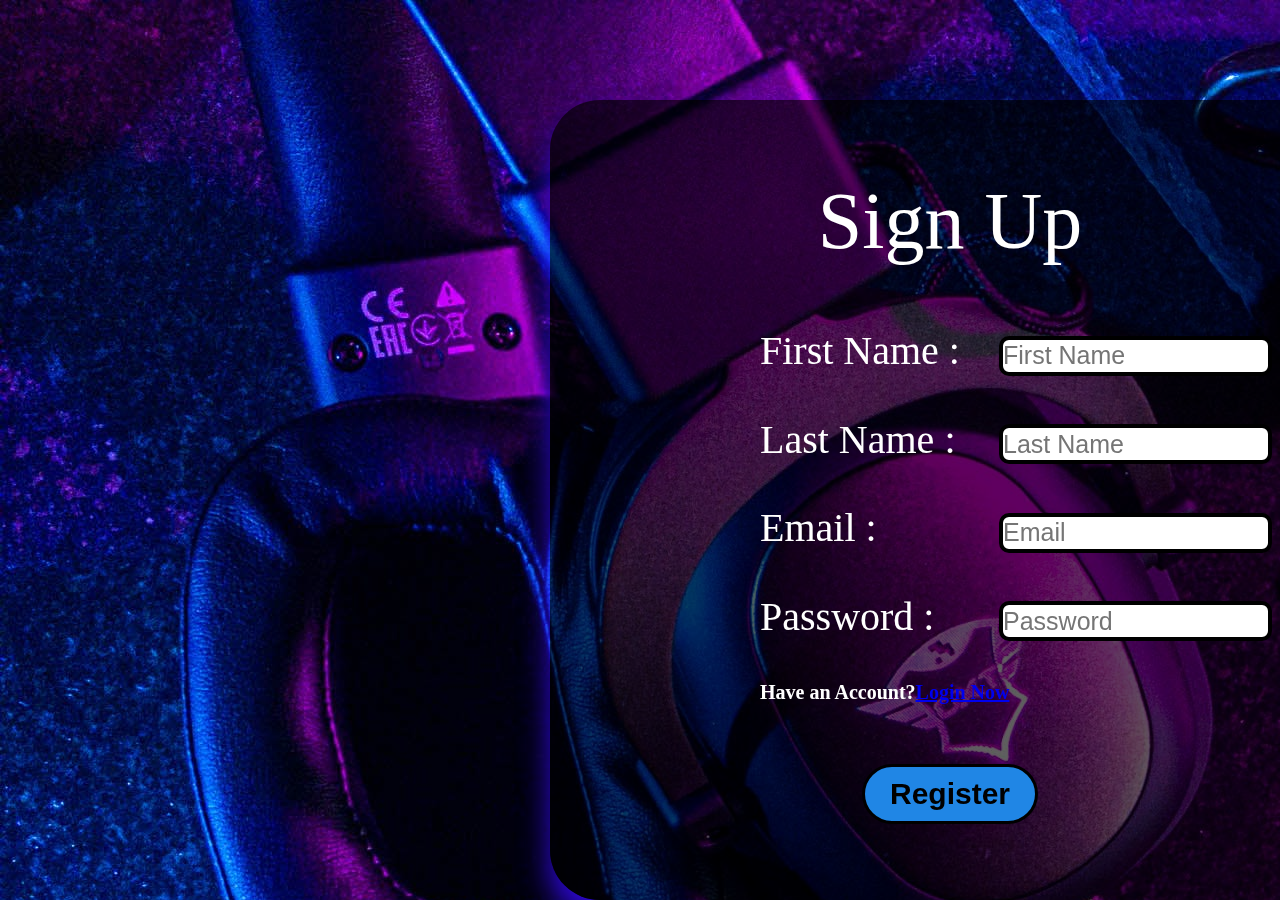
<file: index.html>
<!DOCTYPE html>
<html lang="en">
<head>
    <meta charset="UTF-8">
    <meta name="viewport" content="width=device-width, initial-scale=1.0">
    <title>Registration Page</title>
    <link rel="stylesheet" href="style rg.css">
</head>
<body>
    <form action="ad.html">
        <div class="container">
            <h1>Sign Up</h1>
            <div class="input-field">
                <label for="name">First Name :</label>
                <input type="text" id="name" placeholder="First Name" required>
            </div>
            <div class="input-field">
                <label for="number">Last Name :</label>
                <input type="name" id="number" placeholder="Last Name" required>
            </div>
            <div class="input-field">
                <label for="mail">Email :</label>
                <input type="email" id="mail" placeholder="Email" required>
            </div>
            <div class="input-field">
                <label for="password">Password :</label>
                <input type="password" id="password" placeholder="Password" required>
            </div>
            <div class="input-field">
                <h4>Have an Account?<a href="ad.html">Login Now</a></h4>
            </div>
            <a href="ad.html"><input type="submit" id="submit" value="Register"></a>
             
        </div>
    </form>
</body>
</html>
</file>
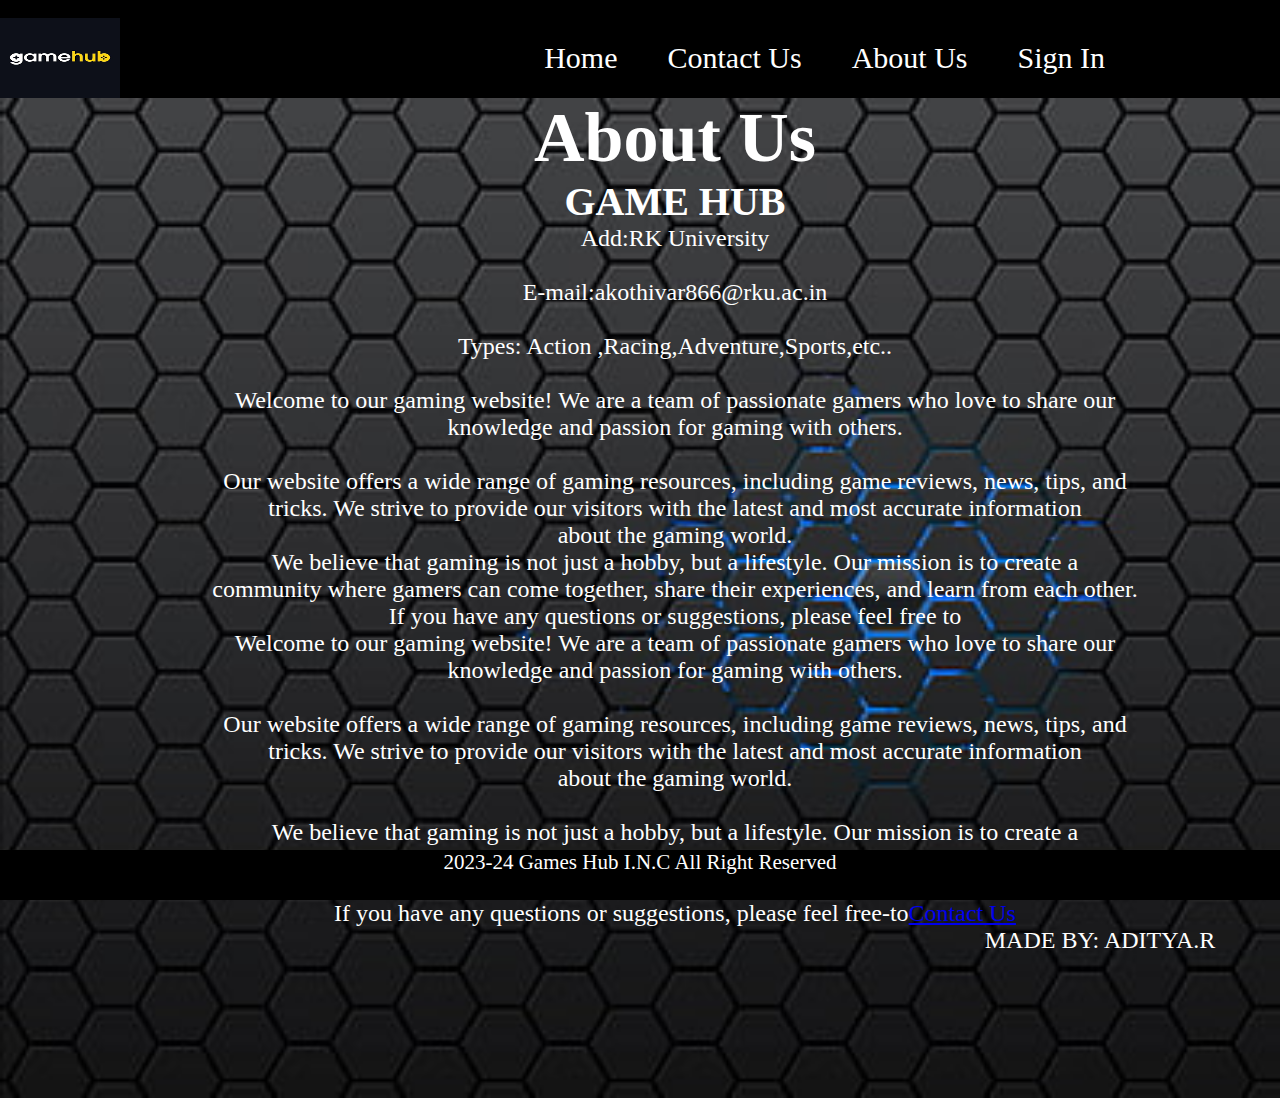
<file: about.html>
dq<!DOCTYPE html>
<html lang="en">
<head>
    <meta charset="UTF-8">
    <meta name="viewport" content="width=device-width, initial-scale=1.0">
    <title>Document</title>
    <link rel="stylesheet" href="style ac.css">
    <style>
      .ai  {
            background-image: url(bac.png);
            background-size: cover;
            height: 1000px;
            font-size: x-large;
            color: white;
            padding-left: 70px;
        }
        h1{
            font-size: 70px;
        }
        h3{
            font-size: 40px;
        }
        .ap{
            margin-left: 50px;
        }
        .made{
            padding-left: 850px;
        }
    </style>
</head>
  <body>
     <div>
      <header>
        <nav class="navbar">
            <label><a href="categariy.html"><img src="logo for web.jpg"></a></label>
            <ul>
                <li class="item"><a href="categariy.html">Home</a></li>
                <li class="item"><a href="contact.html">Contact Us</a></li>
                <li class="item"><a href="about.html">About Us</a></li>
                <li class="item"><a href="index.html">Sign In</a></li>
            </ul>
        </nav>
       </header>
       <div class="ai">
            <p class="ap">
                <center>
                <h1>About Us</h1>
                <h3>GAME HUB</h3>
                Add:RK University<br><br>
                E-mail:akothivar866@rku.ac.in<br><br>
                Types: Action ,Racing,Adventure,Sports,etc..<br><br>

Welcome to our gaming website! We are a team of passionate gamers who love to share our <br>knowledge and passion for gaming with others.
<br>
<br>
Our website offers a wide range of gaming resources, including game reviews, news, tips, and <br>tricks. We strive to provide our visitors with the latest and most accurate information<br> about the gaming world.
<br>
We believe that gaming is not just a hobby, but a lifestyle. Our mission is to create a <br>community where gamers can come together, share their experiences, and learn from each other.
<br>

If you have any questions or suggestions, please feel free to 
    <br>  
Welcome to our gaming website! We are a team of passionate gamers who love to share our <br>knowledge and passion for gaming with others.
<br>
<br>
Our website offers a wide range of gaming resources, including game reviews, news, tips, and<br> tricks. We strive to provide our visitors with the latest and most accurate information<br> about the gaming world.
<br>
<br>
We believe that gaming is not just a hobby, but a lifestyle. Our mission is to create a<br> community where gamers can come together, share their experiences, and learn from each other.
<br>
<br>
                <center>If you have any questions or suggestions, please feel free-to<a href="contact.html">Contact Us</a></center>
<span class="made">MADE BY: ADITYA.R </span>
</p>

            </div>  
        </center> 
      <footer>
            <p>2023-24 Games Hub I.N.C All Right Reserved</p>
      </footer>
  </body>
</html>
</file>
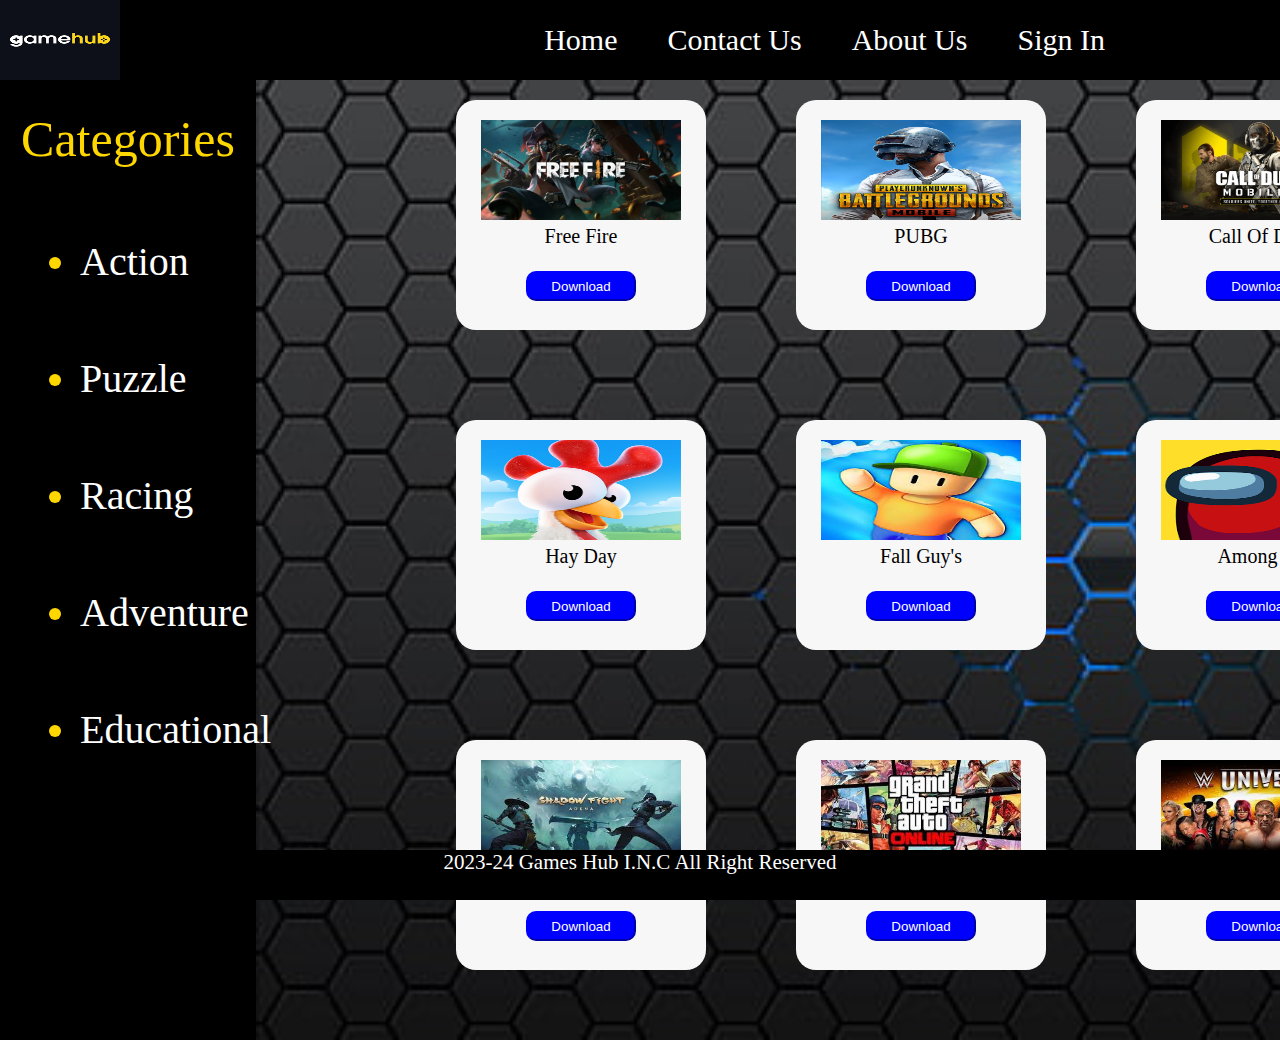
<file: Action.html>
<!DOCTYPE html>
<html lang="en">
<head>
    <meta charset="UTF-8">
    <meta name="viewport" content="width=device-width, initial-scale=1.0">
    <title>Document</title>
    <link rel="stylesheet" href="style ac.css">
</head>
  <body>
     <div>
      <header>
        <nav class="navbar">
            <label><a href="categariy.html"><img src="logo for web.jpg"></a></label>
            <ul>
                <li class="item"><a href="categariy.html">Home</a></li>
                <li class="item"><a href="contact.html">Contact Us</a></li>
                <li class="item"><a href="about.html">About Us</a></li>
                <li class="item"><a href="index.html">Sign In</a></li>
            </ul>
        </nav>
       </header>
    </div>
    <div class="cell1">
        <h2>Categories</h2>
        <ul>
            <li class="item"><a href="Action.html">Action</a></li>
            <li class="item"><a href="puzzle.html">Puzzle</a></li>
            <li class="item"><a href="Racing.html">Racing</a></li>
            <li class="item"><a href="adventure.html">Adventure</a></li>
            <li class="item"><a href="educational.html">Educational</a></li>
        </ul>
    </div>
        <div  class="container">
  
              <div class="box">
                  <img class="ad" src="Free-Fire-.png"/> 
                      <p>Free Fire</p>
                      <br>
                          <a href="https://play.google.com/store/search?q=ff&c=apps&hl=en&gl=US"><input class="ad" type="submit" value="Download" id="submit"></a>
              </div>

              <div class="box">
                  <img class="ad" src="pubg.png"/> 
                      <p>PUBG</p>
                      <br>
                          <a href="https://play.google.com/store/apps/details?id=com.tencent.ig"><input class="ad" type="submit" value="Download" id="submit"></a>
              </div>

                <div class="box">
                    <img class="ad" src="call of duty.png"/> 
                        <p>Call Of Duty</p>
                        <br>
                            <a href="https://play.google.com/store/apps/details?id=com.activision.callofduty.shooter"><input class="ad" type="submit" value="Download" id="submit"></a>
                </div>

              <div class="box">
                  <img class="ad" src="hayday.png"/> 
                      <p>Hay Day</p>
                      <br>
                          <a href="https://play.google.com/store/search?q=hay%20bay&c=apps"><input class="ad" type="submit" value="Download" id="submit"></a> 
                </div>

              <div class="box">
                    <img class="ad" src="stumble.png"/> 
                        <p>Fall Guy's</p>
                        <br>
                            <a href="https://play.google.com/store/search?q=stumble+guys&c=apps"><input class="ad" type="submit" value="Download" id="submit"></a> 
                              </div>

              <div class="box">
                    <img class="ad" src="among.png"/> 
                          <p>Among Us</p>
                          <br>
                              <a href="https://play.google.com/store/search?q=among+us&c=apps"><input class="ad" type="submit" value="Download" id="submit"></a>
                </div>

              <div class="box">
                    <img class="ad" src="shadow.png"/> 
                          <p>Shadow Fight</p>
                          <br>
                                <a href="https://play.google.com/store/apps/details?id=com.nekki.shadowfight"><input class="ad" type="submit" value="Download" id="submit"></a> 
                </div>


              <div class="box">
                    <img  class="ad"src="grand theft.png"/>
                          <p>GTA 5</p>
                          <br>
                              <a href="https://play.google.com/store/apps/details?id=com.rockstargames.gtavmanual"><input class="ad" type="submit" value="Download" id="submit"></a> 
                </div>

                 <div class="box">
                       <img class="ad" src="wwe.png"/> 
                            <p>WWE</p>
                            <br>
                                  <a href="https://play.google.com/store/apps/details?id=com.wwe.universe"><input class="ad" type="submit" value="Download" id="submit"></a> 
                    </div>
          </div>
      <footer>
            <p>2023-24 Games Hub I.N.C All Right Reserved</p>
      </footer>
  </body>
</html>
</file>
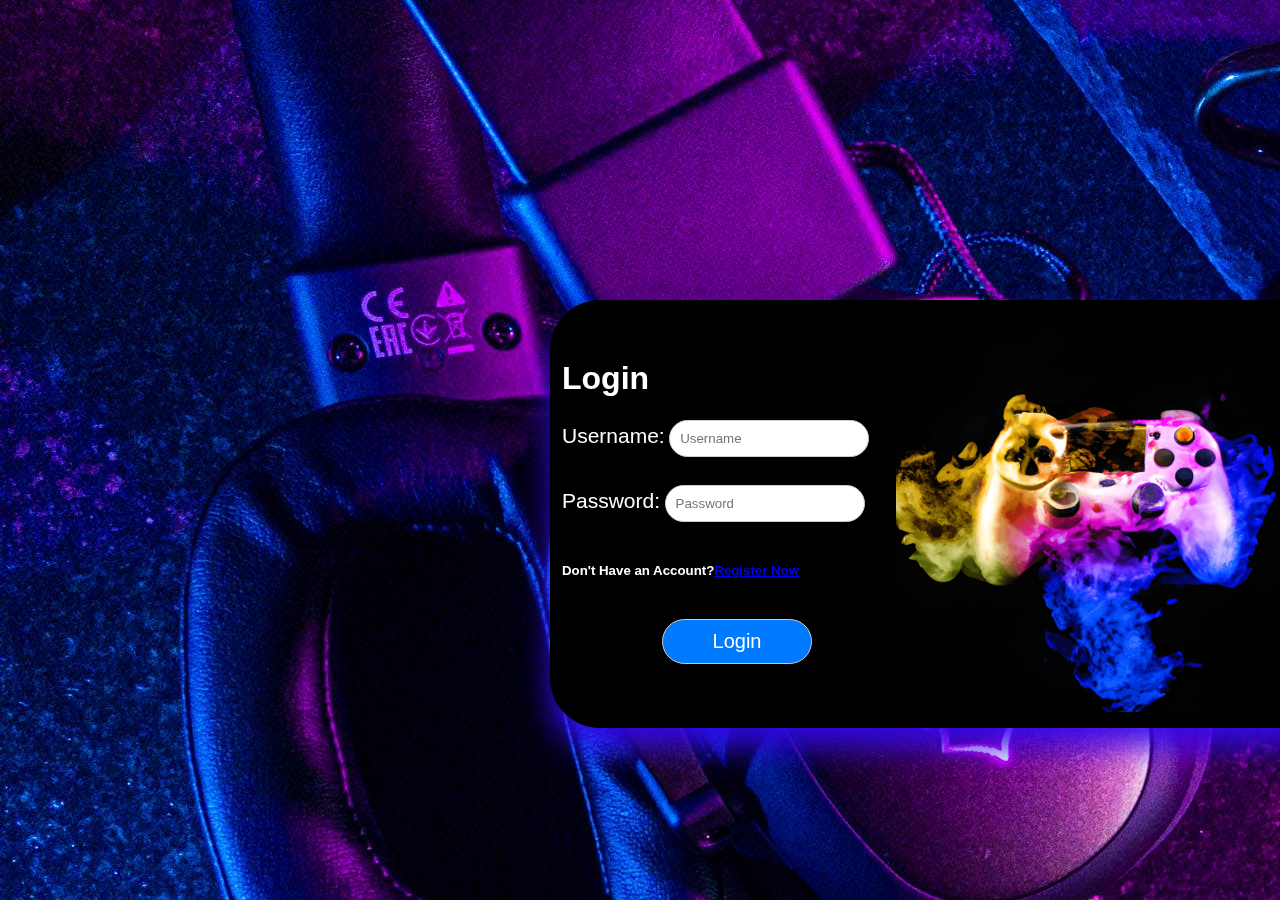
<file: ad.html>
<!DOCTYPE html>
<html lang="en">
<head>
<meta charset="UTF-8">
<meta name="viewport" content="width=device-width, initial-scale=1.0">
<title>Login Page</title>
<link rel="stylesheet" href="style ad.css">
</head>
    <body>           
        <table class="container">
            <tr>
                <td>
                    <h1>Login </h1>
                    <br>
                        <form action="categariy.html" method="post">
                            <label for="username">Username:</label>
                                <input type="text" id="username" name="username" placeholder="Username" required>
                                        <br><br>
                            <label for="password">Password:</label>
                                <input type="password" id="password" name="password" placeholder="Password" required>
                                        <br>
                                        <br>
                                        <br>
                                <h5>Don't Have an Account?<a href="index.html">Register Now</a></h5>
                            <br>
                            <br>
                            <a href="categariy.html"><input type="button" id="submit" value="Login"></a> 
                        </form>
                    </td>

                     <td>
                            <img class="min" src="adi.png"/>
                    </td>
                </tr>
        </table>
    </body>
</html>
</file>
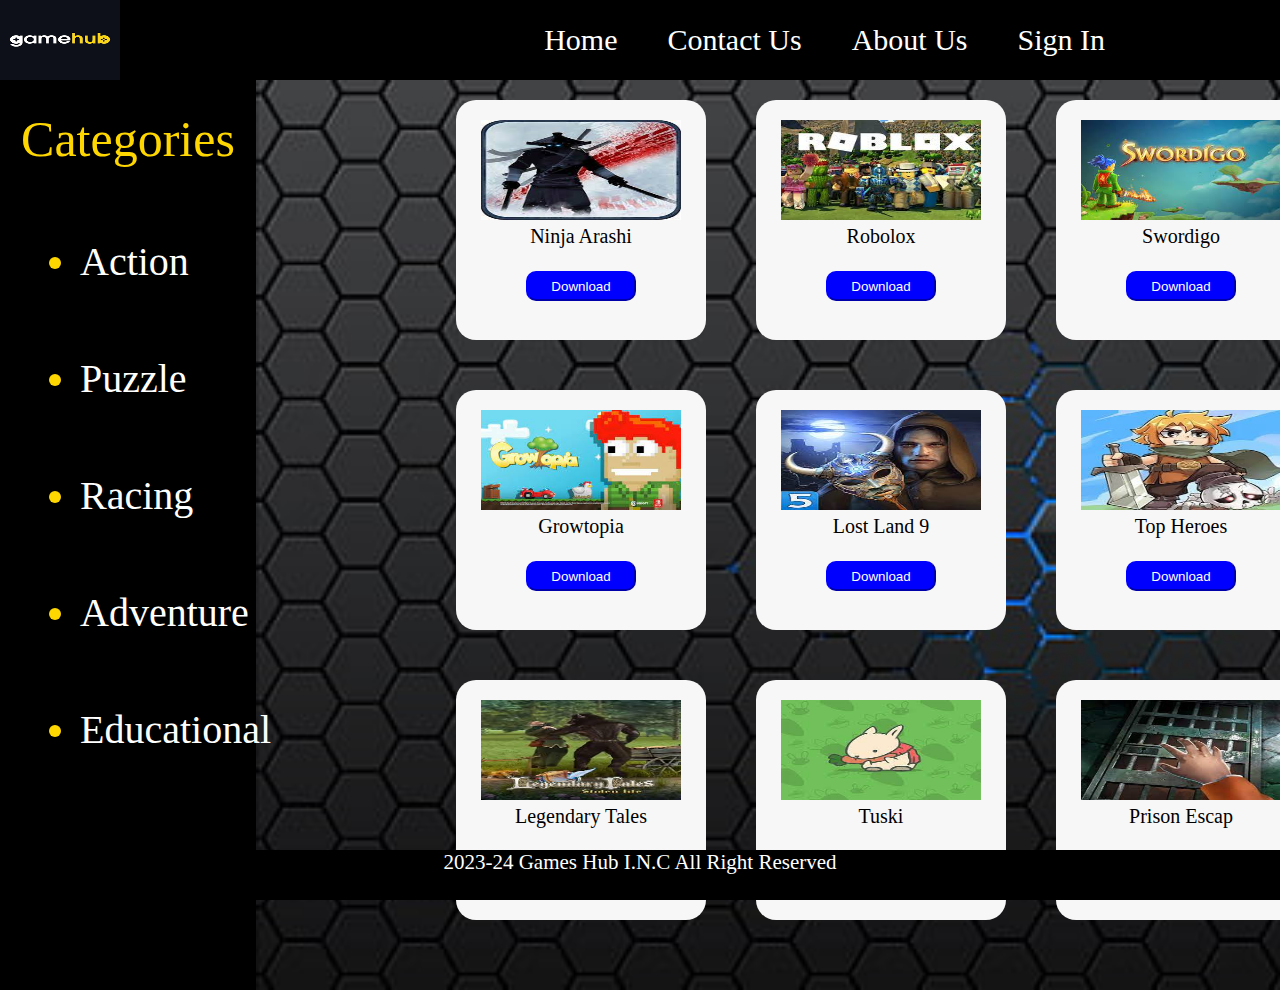
<file: adventure.html>
<!DOCTYPE html>
<html lang="en">
<head>
    <meta charset="UTF-8">
    <meta name="viewport" content="width=device-width, initial-scale=1.0">
    <title>Document</title>
    <link rel="stylesheet" href="style puz.css">
</head>
  <body>
     <div>
      <header>
        <nav class="navbar">
            <label><a href="categariy.html"><img class="logo" src="logo for web.jpg"></a></label>
            <ul>
                <li class="item"><a href="categariy.html">Home</a></li>
                <li class="item"><a href="contact.html">Contact Us</a></li>
                <li class="item"><a href="about.html">About Us</a></li>
                <li class="item"><a href="index.html">Sign In</a></li>
            </ul>
        </nav>
       </header>
    </div>
    <div class="cell1">
        <h2>Categories</h2>
        <ul>
            <li class="item"><a href="Action.html">Action</a></li>
            <li class="item"><a href="puzzle.html">Puzzle</a></li>
            <li class="item"><a href="Racing.html">Racing</a></li>
            <li class="item"><a href="adventure.html">Adventure</a></li>
            <li class="item"><a href="educational.html">Educational</a></li>
        </ul>
    </div>
        <div  class="container">
  
              <div class="box">
                  <img class="ad" src="ninja.png"/> 
                      <p>Ninja Arashi</p>
                      <br>
                          <a href="https://play.google.com/store/apps/details?id=com.blackpanther.ninjaarashi&hl=en&gl=US"><input class="ad" type="submit" value="Download" id="submit"></a>
              </div>

              <div class="box">
                  <img class="ad" src="robolex.png"/> 
                      <p>Robolox</p>
                      <br>
                          <a href="https://play.google.com/store/apps/details?id=com.roblox.client&hl=en&gl=US"><input class="ad" type="submit" value="Download" id="submit"></a>
              </div>

                <div class="box">
                    <img class="ad" src="sworidigo.png"/> 
                        <p>Swordigo</p>
                        <br>
                            <a href="https://play.google.com/store/apps/details?id=com.touchfoo.swordigo&hl=en&gl=US"><input class="ad" type="submit" value="Download" id="submit"></a>
                </div>

              <div class="box">
                  <img class="ad" src="growtopia.png"/> 
                      <p>Growtopia</p>
                      <br>
                          <a href="https://play.google.com/store/apps/details?id=com.rtsoft.growtopia&hl=en&gl=US"><input class="ad" type="submit" value="Download" id="submit"></a> 
                </div>

              <div class="box">
                    <img class="ad" src="lost land .png"/> 
                        <p>Lost Land 9</p>
                        <br>
                            <a href="https://play.google.com/store/apps/details?id=com.fivebn.ll9.f2p&hl=en_US"><input class="ad" type="submit" value="Download" id="submit"></a> 
                              </div>

              <div class="box">
                    <img class="ad" src="top heroes.png"/> 
                          <p>Top Heroes</p>
                          <br>
                              <a href=""><input class="ad" type="submit" value="Download" id="submit"></a>
                </div>

              <div class="box">
                    <img class="ad" src="legendary.png"/> 
                          <p>Legendary Tales</p>
                          <br>
                                <a href="https://play.google.com/store/apps/details?id=com.fivebn.lt1.f2p&hl=en&gl=US"><input class="ad" type="submit" value="Download" id="submit"></a> 
                </div>


              <div class="box">
                    <img  class="ad"src="tuski.png"/>
                          <p>Tuski</p>
                          <br>
                              <a href="https://play.google.com/store/apps/details?id=com.hyperbeard.tsuki&hl=en&gl=US"><input class="ad" type="submit" value="Download" id="submit"></a> 
                </div>

                 <div class="box">
                       <img class="ad" src="prison.png"/> 
                            <p>Prison Escap</p>
                            <br>
                                  <a href="https://play.google.com/store/apps/details?id=com.wordmobile.prisonstorm&hl=en&gl=US"><input class="ad" type="submit" value="Download" id="submit"></a> 
                    </div>
          </div>
      <footer>
            <p>2023-24 Games Hub I.N.C All Right Reserved</p>
      </footer>
  </body>
</html>
</file>
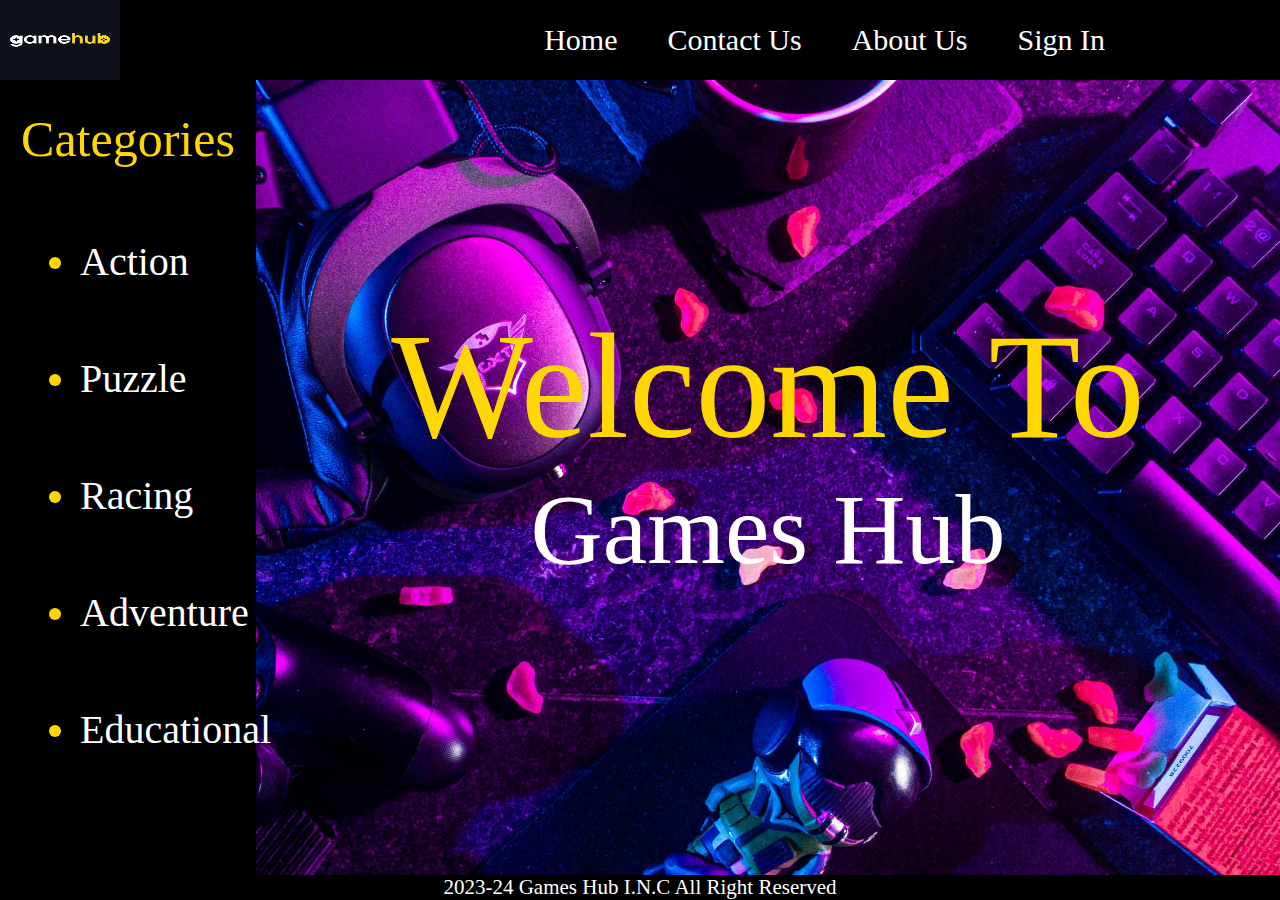
<file: categariy.html>
<!DOCTYPE html>
<html lang="en">
<head>
    <meta charset="UTF-8">
    <meta name="viewport" content="width=device-width, initial-scale=1.0">
    <title>GameHub</title>
    <link rel="stylesheet" href="style.css">
</head>
<body>
    <header>
        <nav class="navbar">
            <label><a href="categariy.html"><img src="logo for web.jpg"></a></label>
            <ul>
                <li class="item"><a href="categariy.html">Home</a></li>
                <li class="item"><a href="contact.html">Contact Us</a></li>
                <li class="item"><a href="about.html">About Us</a></li>
                <li class="item"><a href="index.html">Sign In</a></li>
            </ul>
        </nav>
    </header>
    <div class="cell1">
        <h2>Categories</h2>
        <ul>
            <li class="item"><a href="Action.html">Action</a></li>
            <li class="item"><a href="puzzle.html">Puzzle</a></li>
            <li class="item"><a href="Racing.html">Racing</a></li>
            <li class="item"><a href="adventure.html">Adventure</a></li>
            <li class="item"><a href="educational.html">Educational</a></li>
        </ul>
    </div>
    <div class="cell2">
        <div class="font">
            <h1>Welcome To</h1>
            <h2>Games Hub</h2>
        </div>
    </div>
    <footer>
        <p>2023-24 Games Hub I.N.C All Right Reserved</p>
    </footer>
</body>
</html>
</file>
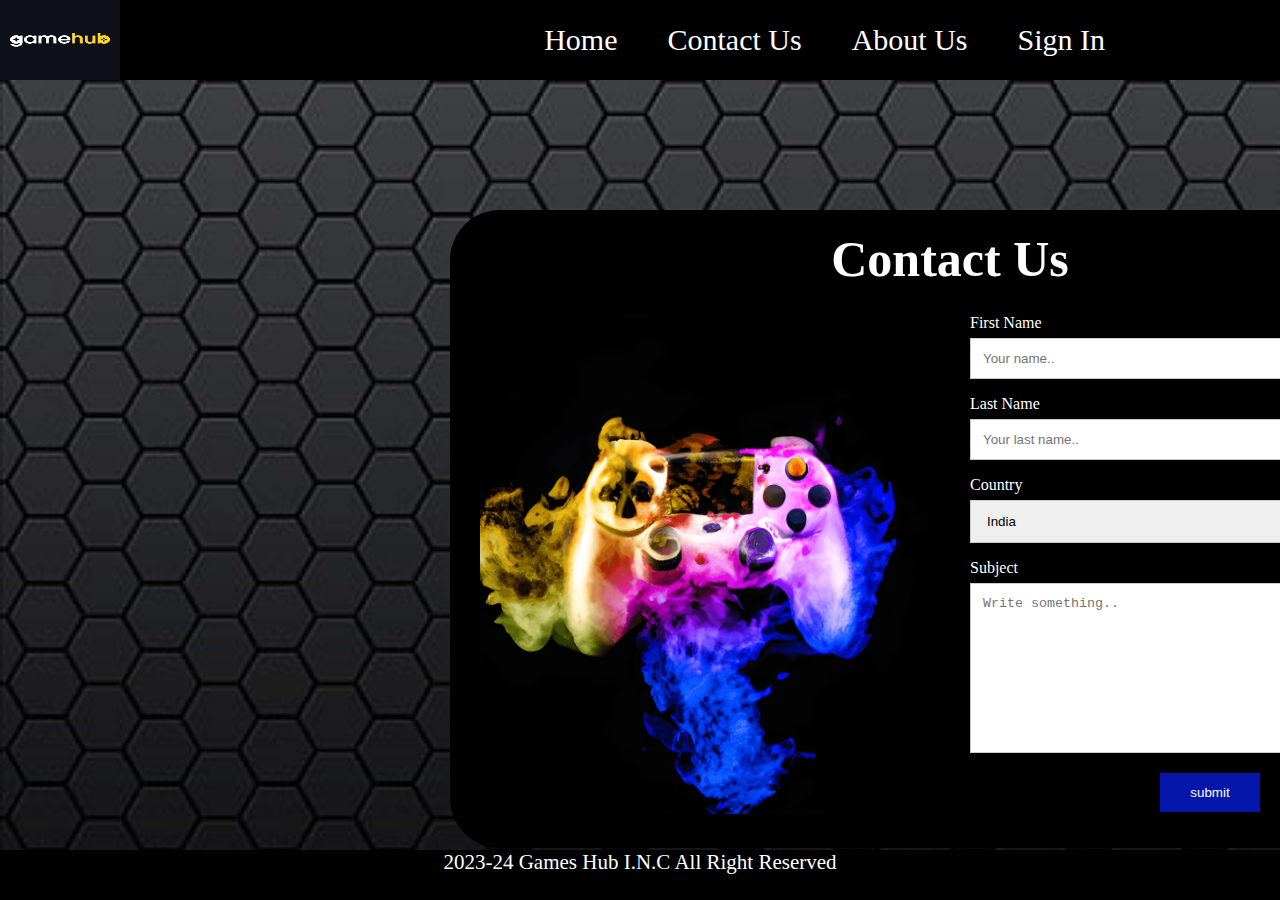
<file: contact.html>
<!DOCTYPE html>
<html lang="en">
<head>
    <meta charset="UTF-8">
    <meta name="viewport" content="width=device-width, initial-scale=1.0">
    <title>Contact Us</title>
    <link rel="stylesheet" href="style cont.css">
</head>
<body>
    <div>
    <header>
        <nav class="navbar">
            <label><a href="categariy.html"><img src="logo for web.jpg"></a></label>
            <ul>
                <li class="item"><a href="categariy.html">Home</a></li>
                <li class="item"><a href="contact.html">Contact Us</a></li>
                <li class="item"><a href="about.html">About Us</a></li>
                <li class="item"><a href="index.html">Sign In</a></li>
            </ul>
        </nav>
    </header>
</div>
<div class="container">
    <div style="text-align:center">
      <h1>Contact Us</h1>
    </div>
    <div class="row">
      <div class="column">
        <img class="op" src="adi.png" style="width:100%">
      </div>
      <div class="column">
        <form action="">
          <label for="fname">First Name</label>
          <input type="text" id="fname" name="firstname" placeholder="Your name..">
          <label for="lname">Last Name</label>
          <input type="text" id="lname" name="lastname" placeholder="Your last name..">
          <label for="country">Country</label>
          <select id="country" name="country">
            <option value="India">India</option>
            <option value="australia">Australia</option>
            <option value="canada">Canada</option>
            <option value="usa">USA</option>
          </select>
          <label for="subject">Subject</label>
          <textarea id="subject" name="subject" placeholder="Write something.." style="height:170px"></textarea>
         <a href="categariy.html"><input type="submit" id="submit" value="submit"></a>
        </form>
      </div>
    </div>
  </div>
    <footer>
        <p>2023-24 Games Hub I.N.C All Right Reserved</p>
  </footer>
</body>
</html>
</file>
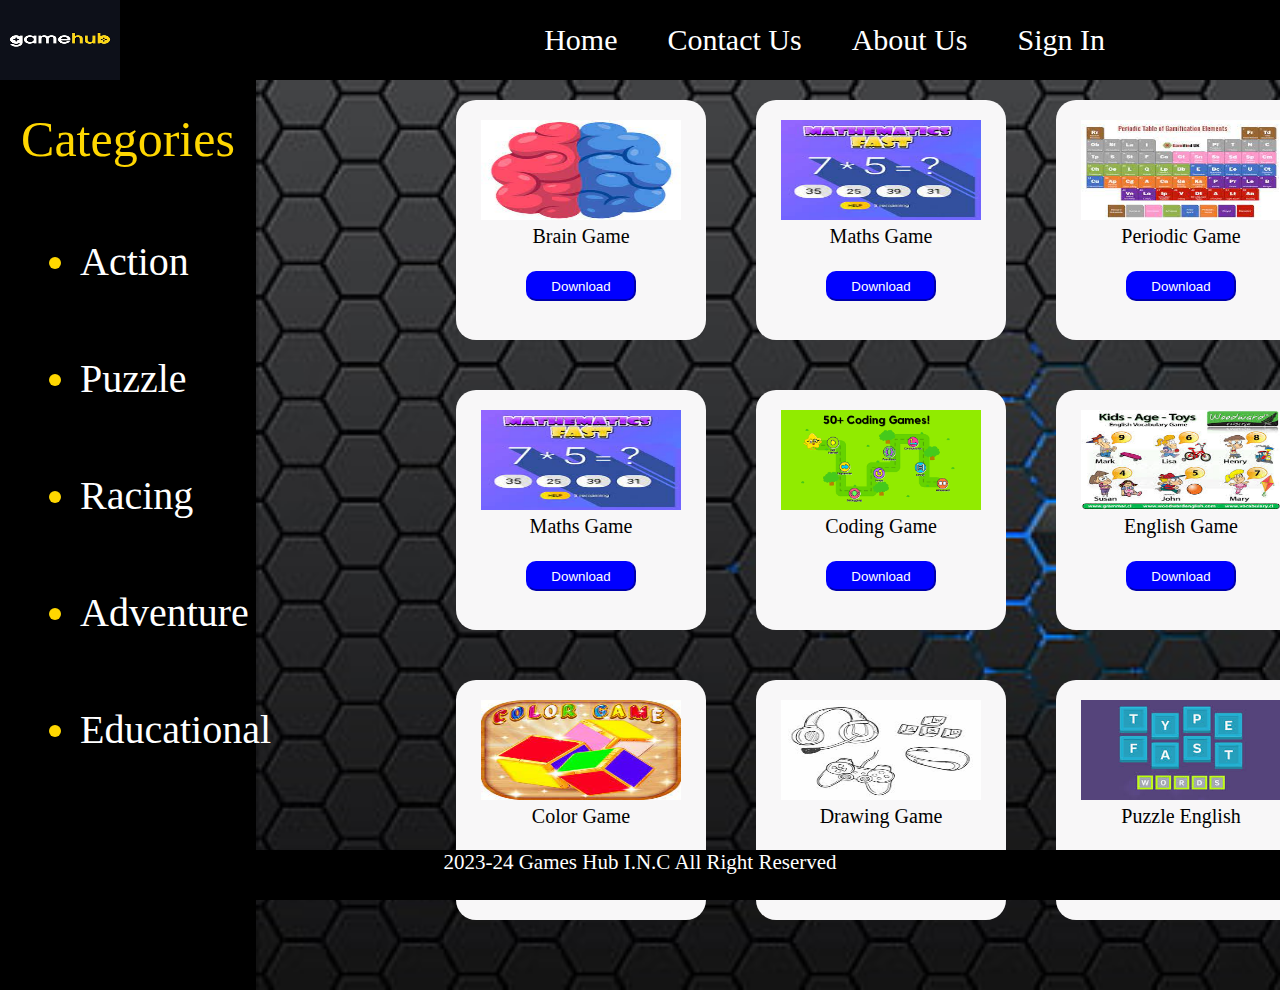
<file: educational.html>
<!DOCTYPE html>
<html lang="en">
<head>
    <meta charset="UTF-8">
    <meta name="viewport" content="width=device-width, initial-scale=1.0">
    <title>Document</title>
    <link rel="stylesheet" href="style puz.css">
</head>
  <body>
     <div>
      <header>
        <nav class="navbar">
            <label><a href="categariy.html"><img class="logo" src="logo for web.jpg"></a></label>
            <ul>
                <li class="item"><a href="categariy.html">Home</a></li>
                <li class="item"><a href="contact.html">Contact Us</a></li>
                <li class="item"><a href="about.html">About Us</a></li>
                <li class="item"><a href="index.html">Sign In</a></li>
            </ul>
        </nav>
       </header>
    </div>
    <div class="cell1">
        <h2>Categories</h2>
        <ul>
            <li class="item"><a href="Action.html">Action</a></li>
            <li class="item"><a href="puzzle.html">Puzzle</a></li>
            <li class="item"><a href="Racing.html">Racing</a></li>
            <li class="item"><a href="adventure.html">Adventure</a></li>
            <li class="item"><a href="educational.html">Educational</a></li>
        </ul>
    </div>
        <div  class="container">
  
              <div class="box">
                  <img class="ad" src="brain.png"/> 
                      <p>Brain Game</p>
                      <br>
                          <a href="https://play.google.com/store/apps/details?id=com.unicostudio.braintest&hl=en&gl=US"><input class="ad" type="submit" value="Download" id="submit"></a>
              </div>

              <div class="box">
                  <img class="ad" src="maths game.png"/> 
                      <p>Maths Game</p>
                      <br>
                          <a href="https://play.google.com/store/apps/details?id=com.rvappstudios.math.games.kids.addition.subtraction.multiplication.division&hl=en&gl=US"><input class="ad" type="submit" value="Download" id="submit"></a>
              </div>

                <div class="box">
                    <img class="ad" src="periodic.png"/> 
                        <p>Periodic Game</p>
                        <br>
                            <a href="https://play.google.com/store/apps/details?id=august.mendeleev.quiz&hl=en&gl=US"><input class="ad" type="submit" value="Download" id="submit"></a>
                </div>

              <div class="box">
                  <img class="ad" src="maths game.png"/> 
                      <p>Maths Game</p>
                      <br>
                          <a href="https://play.google.com/store/apps/details?id=com.agandeev.mathgames.free&hl=en&gl=US"><input class="ad" type="submit" value="Download" id="submit"></a> 
                </div>

              <div class="box">
                    <img class="ad" src="coding.png"/> 
                        <p>Coding Game</p>
                        <br>
                            <a href="https://play.google.com/store/apps/details?id=com.learnprogramming.codecamp&hl=en&gl=US"><input class="ad" type="submit" value="Download" id="submit"></a> 
                              </div>

              <div class="box">
                    <img class="ad" src="english.png"/> 
                          <p>English Game</p>
                          <br>
                              <a href="https://play.google.com/store/apps/details?id=english.funny.game.vocabulary&hl=en&gl=US"><input class="ad" type="submit" value="Download" id="submit"></a>
                </div>

              <div class="box">
                    <img class="ad" src="color game.png"/> 
                          <p>Color Game</p>
                          <br>
                                <a href="https://play.google.com/store/apps/details?id=com.rvappstudios.kids.coloring.book.color.painting&hl=en_US"><input class="ad" type="submit" value="Download" id="submit"></a> 
                </div>


              <div class="box">
                    <img  class="ad"src="draw.png"/>
                          <p>Drawing Game</p>
                          <br>
                              <a href="https://play.google.com/store/apps/details?id=com.rvappstudios.kids.drawing.games.coloring.book.paint&hl=en_US"><input class="ad" type="submit" value="Download" id="submit"></a> 
                </div>

                 <div class="box">
                       <img class="ad" src="puzzle.png"/> 
                            <p>Puzzle English</p>
                            <br>
                                  <a href="https://play.google.com/store/apps/details?id=com.puzzleenglish.main&hl=en&gl=US"><input class="ad" type="submit" value="Download" id="submit"></a> 
                    </div>
          </div>
      <footer>
            <p>2023-24  Games  Hub  I.N.C  All  Right  Reserved</p>
      </footer>
  </body>
</html>
</file>
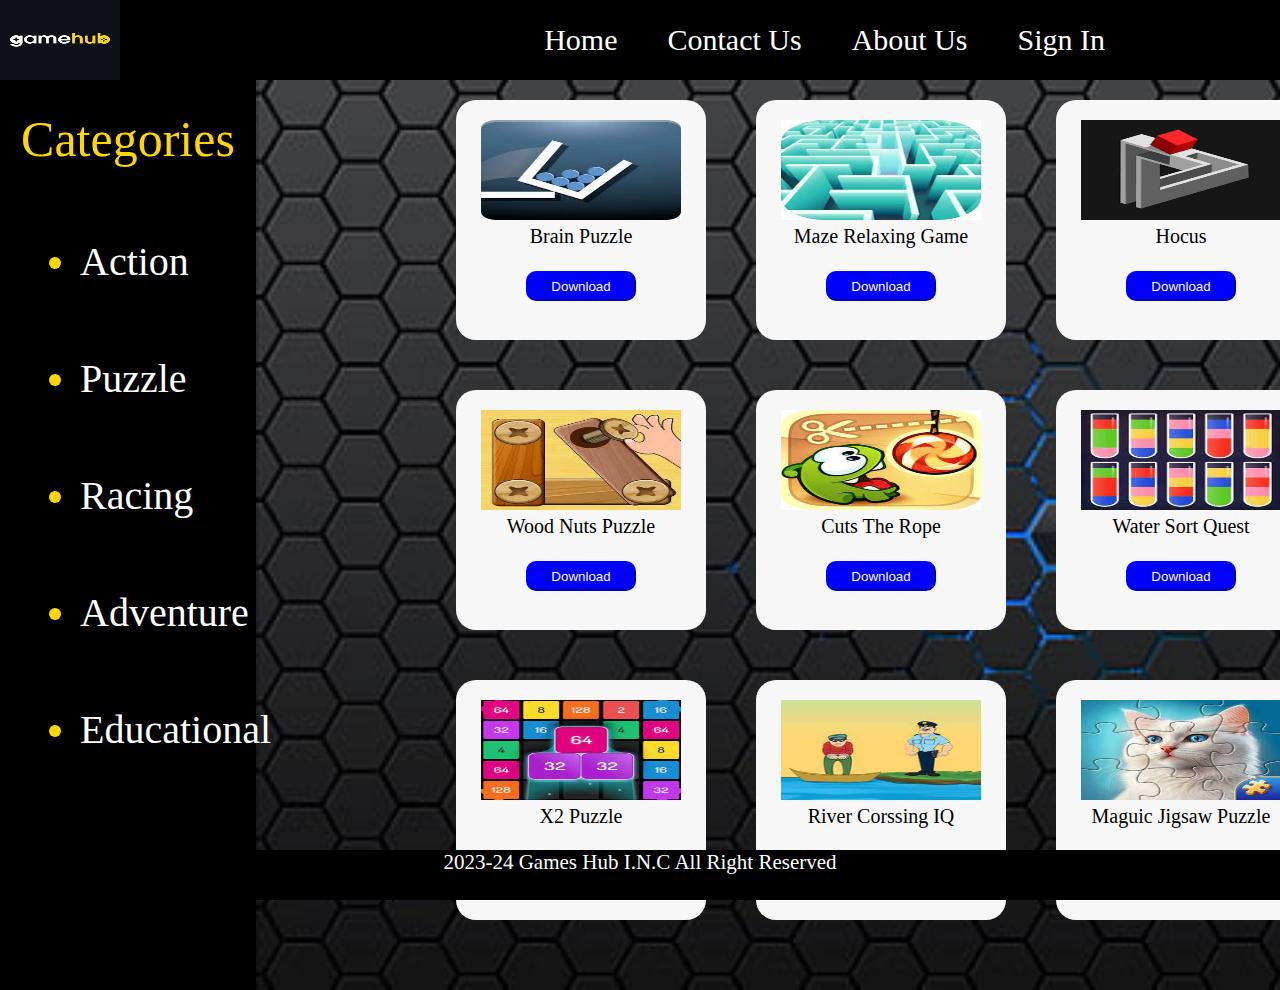
<file: puzzle.html>
<!DOCTYPE html>
<html lang="en">
<head>
    <meta charset="UTF-8">
    <meta name="viewport" content="width=device-width, initial-scale=1.0">
    <title>Document</title>
    <link rel="stylesheet" href="style puz.css">
</head>
  <body>
     <div>
      <header>
        <nav class="navbar">
            <label><a href="categariy.html"><img class="logo" src="logo for web.jpg"></a></label>
            <ul>
                <li class="item"><a href="categariy.html">Home</a></li>
                <li class="item"><a href="contact.html">Contact Us</a></li>
                <li class="item"><a href="about.html">About Us</a></li>
                <li class="item"><a href="index.html">Sign In</a></li>
            </ul>
        </nav>
       </header>
    </div>
    <div class="cell1">
        <h2>Categories</h2>
        <ul>
            <li class="item"><a href="Action.html">Action</a></li>
            <li class="item"><a href="puzzle.html">Puzzle</a></li>
            <li class="item"><a href="Racing.html">Racing</a></li>
            <li class="item"><a href="adventure.html">Adventure</a></li>
            <li class="item"><a href="educational.html">Educational</a></li>
        </ul>
    </div>
        <div  class="container">
  
              <div class="box">
                  <img class="ad" src="brain .png"/> 
                      <p>Brain Puzzle</p>
                      <br>
                          <a href="https://play.google.com/store/apps/details?id=com.orbital.brainiton&hl=en&gl=US"><input class="ad" type="submit" value="Download" id="submit"></a>
              </div>

              <div class="box">
                  <img class="ad" src="mazepuzzle.png"/> 
                      <p>Maze Relaxing Game</p>
                      <br>
                          <a href="https://play.google.com/store/apps/details?id=com.rikudogames.maze&hl=en_US"><input class="ad" type="submit" value="Download" id="submit"></a>
              </div>

                <div class="box">
                    <img class="ad" src="hocus.png"/> 
                        <p>Hocus</p>
                        <br>
                            <a href="https://play.google.com/store/apps/details?id=air.com.gamebrain.hocus&hl=en&gl=US&pcampaignid=APPU_D"><input class="ad" type="submit" value="Download" id="submit"></a>
                </div>

              <div class="box">
                  <img class="ad" src="wood nuts .png"/> 
                      <p>Wood Nuts Puzzle</p>
                      <br>
                          <a href="https://play.google.com/store/apps/details?id=com.wood.nut.and.bolts.puzzle&hl=en&gl=US"><input class="ad" type="submit" value="Download" id="submit"></a> 
                </div>

              <div class="box">
                    <img class="ad" src="cut the rope.png"/> 
                        <p>Cuts The Rope</p>
                        <br>
                            <a href="https://play.google.com/store/apps/details?id=com.zeptolab.ctr.ads&hl=en&gl=US"><input class="ad" type="submit" value="Download" id="submit"></a> 
                              </div>

              <div class="box">
                    <img class="ad" src="water sort quest.png"/> 
                          <p>Water Sort Quest</p>
                          <br>
                              <a href="https://play.google.com/store/apps/details?id=com.mobirix.wspuzzle&hl=en&gl=US"><input class="ad" type="submit" value="Download" id="submit"></a>
                </div>

              <div class="box">
                    <img class="ad" src="x2 puzzle.png"/> 
                          <p>X2 Puzzle</p>
                          <br>
                                <a href="https://play.google.com/store/apps/details?id=com.inspiredsquare.blocks&hl=en&gl=US"><input class="ad" type="submit" value="Download" id="submit"></a> 
                </div>


              <div class="box">
                    <img  class="ad"src="river.png"/>
                          <p>River Corssing IQ</p>
                          <br>
                              <a href="https://play.google.com/store/apps/details?id=zl.puzzle.riveriq&hl=en_US"><input class="ad" type="submit" value="Download" id="submit"></a> 
                </div>

                 <div class="box">
                       <img class="ad" src="magic.png"/> 
                            <p>Maguic Jigsaw Puzzle</p>
                            <br>
                                  <a href="https://play.google.com/store/apps/details?id=com.bandagames.mpuzzle.gp&hl=en_US"><input class="ad" type="submit" value="Download" id="submit"></a> 
                    </div>
          </div>
      <footer>
            <p>2023-24 Games Hub I.N.C All Right Reserved</p>
      </footer>
  </body>
</html>
</file>
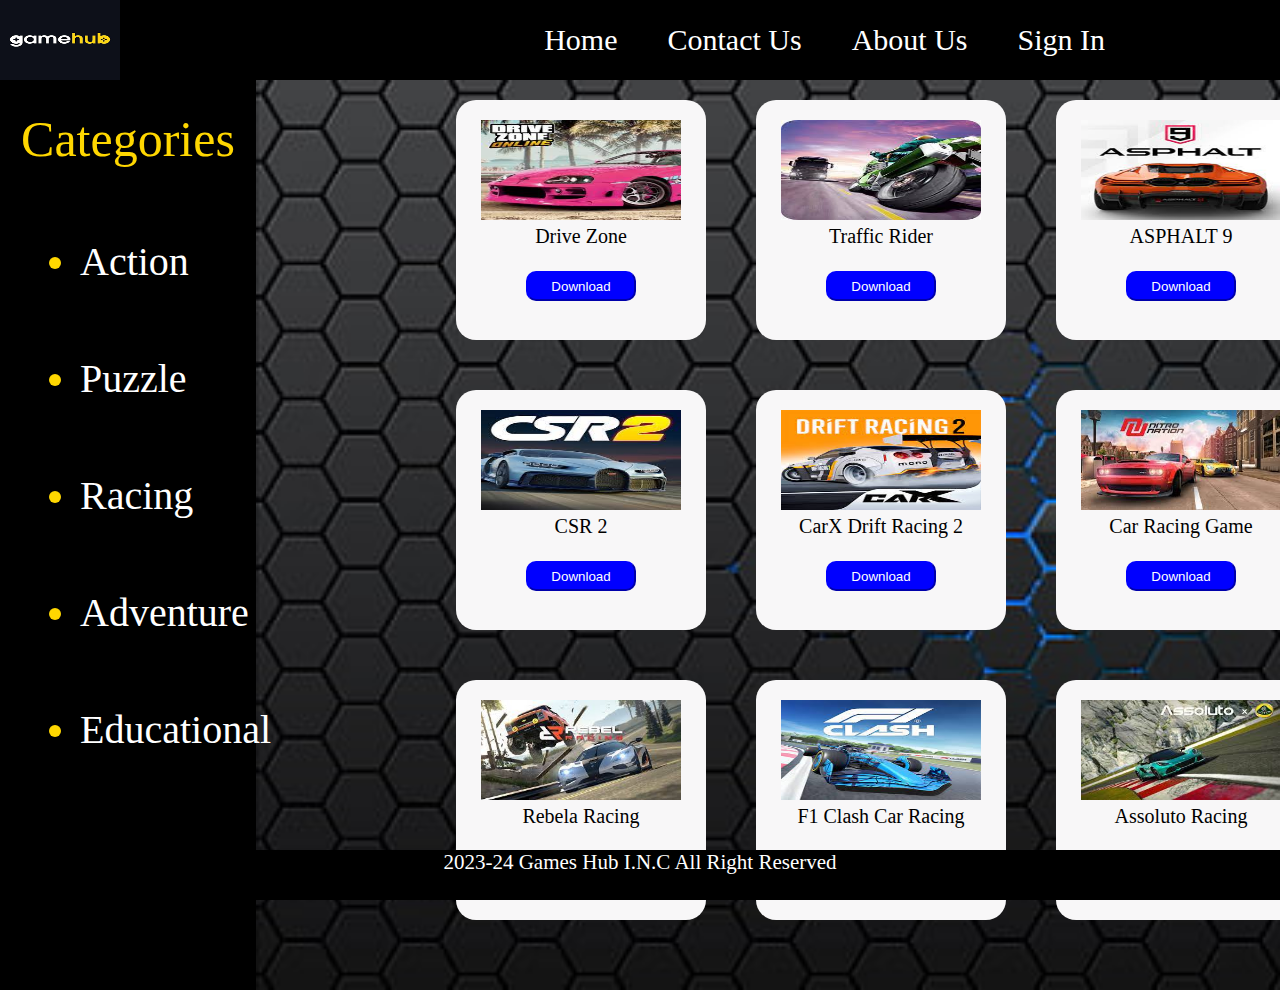
<file: Racing.html>
<!DOCTYPE html>
<html lang="en">
<head>
    <meta charset="UTF-8">
    <meta name="viewport" content="width=device-width, initial-scale=1.0">
    <title>Document</title>
    <link rel="stylesheet" href="style puz.css">
</head>
  <body>
     <div>
      <header>
        <nav class="navbar">
            <label><a href="categariy.html"><img class="logo" src="logo for web.jpg"></a></label>
            <ul>
                <li class="item"><a href="categariy.html">Home</a></li>
                <li class="item"><a href="contact.html">Contact Us</a></li>
                <li class="item"><a href="about.html">About Us</a></li>
                <li class="item"><a href="index.html">Sign In</a></li>
            </ul>
        </nav>
       </header>
    </div>
    <div class="cell1">
        <h2>Categories</h2>
        <ul>
            <li class="item"><a href="Action.html">Action</a></li>
            <li class="item"><a href="puzzle.html">Puzzle</a></li>
            <li class="item"><a href="Racing.html">Racing</a></li>
            <li class="item"><a href="adventure.html">Adventure</a></li>
            <li class="item"><a href="educational.html">Educational</a></li>
        </ul>
    </div>
        <div  class="container">
  
              <div class="box">
                  <img class="ad" src="drive zone.png"/> 
                      <p>Drive Zone</p>
                      <br>
                          <a href="https://play.google.com/store/apps/details?id=com.drivezone.car.race.game&hl=en_US"><input class="ad" type="submit" value="Download" id="submit"></a>
              </div>

              <div class="box">
                  <img class="ad" src="traffic rider.png"/> 
                      <p>Traffic Rider</p>
                      <br>
                          <a href="https://play.google.com/store/apps/details?id=com.skgames.trafficrider&hl=en&gl=US"><input class="ad" type="submit" value="Download" id="submit"></a>
              </div>

                <div class="box">
                    <img class="ad" src="Asphalt.png"/> 
                        <p>ASPHALT 9</p>
                        <br>
                            <a href="https://play.google.com/store/apps/details?id=com.gameloft.android.ANMP.GloftA9HM&hl=en&gl=US"><input class="ad" type="submit" value="Download" id="submit"></a>
                </div>

              <div class="box">
                  <img class="ad" src="csr2.png"/> 
                      <p>CSR 2</p>
                      <br>
                          <a href="https://play.google.com/store/apps/details?id=com.naturalmotion.customstreetracer2&hl=en&gl=US"><input class="ad" type="submit" value="Download" id="submit"></a> 
                </div>

              <div class="box">
                    <img class="ad" src="car drift.png"/> 
                        <p>CarX Drift Racing 2</p>
                        <br>
                            <a href="https://play.google.com/store/apps/details?id=com.carxtech.carxdr2&hl=en&gl=US"><input class="ad" type="submit" value="Download" id="submit"></a> 
                              </div>

              <div class="box">
                    <img class="ad" src="car racing game.png"/> 
                          <p>Car Racing Game</p>
                          <br>
                              <a href="https://play.google.com/store/apps/details?id=com.dino.race.master&hl=en_US"><input class="ad" type="submit" value="Download" id="submit"></a>
                </div>

              <div class="box">
                    <img class="ad" src="rebela rasing.png"/> 
                          <p>Rebela Racing</p>
                          <br>
                                <a href="https://play.google.com/store/apps/details?id=com.hutchgames.rebelracing&hl=en&gl=US"><input class="ad" type="submit" value="Download" id="submit"></a> 
                </div>


              <div class="box">
                    <img  class="ad"src="clashcarr.png"/>
                          <p>F1 Clash Car Racing</p>
                          <br>
                              <a href="https://play.google.com/store/apps/details?id=com.hutchgames.formularacing&hl=en&gl=US"><input class="ad" type="submit" value="Download" id="submit"></a> 
                </div>

                 <div class="box">
                       <img class="ad" src="assoluta racing.png"/> 
                            <p>Assoluto Racing</p>
                            <br>
                                  <a href="https://play.google.com/store/apps/details?id=com.infinityvector.assolutoracing&hl=en&gl=US"><input class="ad" type="submit" value="Download" id="submit"></a> 
                    </div>
          </div>
      <footer>
            <p>2023-24 Games Hub I.N.C All Right Reserved</p>
      </footer>
  </body>
</html>
</file>
<file: style rg.css>
*{
    margin: 0px;
    padding: 0px;
    box-sizing: border-box;
}
body{
    width: 100%;
    height: 100vh;
    background-image: url(jigar.png);
    position: fixed;
}
img{
    width: 50%;
    height: 100%;
    float: left;
}
.container{
    display: flex;
    flex-wrap: wrap;
    flex-direction: column;
    justify-content: center;
    align-items: center;
    font-size: 20px;
    width: 800px;
    height: 800px;
    padding: 10px;
    background-color: #0000009f;
    border-radius:100px;
    border: 10px;
    border-color: rgb(39, 128, 206);
    box-shadow: 0 20px 30px rgba(50, 9, 232, 0.941);
    color: white;
    border-radius: 50px;
    margin-bottom: 1000px;
    margin-left: 550px;
    margin-top: 100px;
}
.container h1{
    margin-bottom: 40px;
    font-size: 4em;
    font-weight: lighter;
}
.container .input-field{
    margin: 20px 0px;
    display: inline-block;
    width: 100%;
    
}
.container .input-field label{
    font-size: 2em;
    display: inline-block;
    margin-left: 200px;
    width: 30%;
}
.container .input-field input{
    display: inline-block;
    width: 35%;
    height: 40px;
    outline: none;
    font-size: 25px;
    border: 4px solid black;
    transition: 0.3s;
    border-radius: 10px;
}
.container .input-field input:hover{
    scale: 1.1;
}
.container #submit{
    background-color: rgb(32, 134, 229);
    border: 3px solid black;
    border-radius: 30px;
    font-size: 30px;
    font-weight: bold;
    padding: 10px 25px;
    margin-top: 40px;
    transition: 0.3s;
}
.container .input-field h4{
    margin-left: 200px;
}
.container #submit:hover{
    scale: 1.08;

}
</file>
<file: style ac.css>
body{
    background-color: rgb(0, 0, 0);
      }
  
  .container {
    display: grid;
    grid-template-columns: repeat(3, 1fr);
    grid-gap: 90px;
    padding-left: 200px;
    background-image: url(bac.png);
    background-repeat: no-repeat;
    background-size: cover;
    padding-top: 20px;
    padding-bottom: 70px

  
  }
  
  .box {
    background-color: rgb(248, 247, 248);
    padding: 20px;
    text-align: center;
    height: 190px;
    width: 210px;
    border-radius: 20px;
    font-size:20px;
    
    
  }
  .ad{
    height: 100px;
    width: 200px;
  }
  input[ type=button]
  {
    height: 20px;
    width: 100px;
  }
  
  *{
    margin: 0px;
    padding: 0px;
    
}
body{
    width: 100%;
    height: 100vh;
}
.cell1{
  float: left;
  width: 20vw;
  height: 90vh;
  background-color: black;
}
.cell1 h2{
  color: gold;
  font-weight: normal;
  text-align: center;
  padding-top: 30px;
  font-size: 50px;
}
.cell1 ul li{
  color: gold;
  font-size: 40px;
  margin: 70px 0px 70px 80px;
  transition: 0.3s;
}
.cell1 ul li a{
  color: white;
  text-decoration: none;
}
header .navbar{
    background-color: black;
    width: 100%;
    height: 80px;
}
header .navbar label img{
    width: 120px;
    height: 80px;
    float: left;
}
header .navbar ul{
    list-style: none;
    display: flex;
    justify-content: end;
    margin-right: 150px;
}
header .navbar ul li{
    float: left;
    margin: 0px 25px;
    font-size: 30px;
    line-height: 80px;
    transition: 0.3s;
}
header .navbar ul li a{
    color: white;
    text-decoration: none;
}
  footer{
      background-color: black;
      width: 100%;
      height: 50px;
      position: fixed;
      bottom: 0px;
  
  }
  footer p{
      text-align: center;
      color: white;
      font-size: 21px;
  }
  input[type=submit]
  {
    height: 30px;
    width: 110px;
    border-radius: 10px;
    color: white;
    background-color: blue;
    border-color: blue;
  }
  #submit:hover{
          scale: 1.1;
      }
  .item:hover{
      scale: 1.2;
  }
</file>
<file: style ad.css>
*{
    margin: 0px;
    padding: 0px;
    box-sizing: border-box;
}
body {
    font-family: Arial, sans-serif;
    background-color: #f4f4f4;
    width: 100vw;
    height: 100vh;
    background-image: url(jigar.png);
    background-repeat: no-repeat;
    position: fixed;
}

.container {
    width: 800px;
    height: 400px;
    padding: 10px;
    background-color: #000000;
    border-radius:100px;
    border: 10px;
    border-color: rgb(39, 128, 206);
    box-shadow: 0 20px 30px rgba(50, 9, 232, 0.941);
    color: white;
    border-radius: 50px;
    margin-left: 550px;
    margin-top: 300px;
}
label{
font-size: 21px;
}
input[type="text"],
input[type="password"],
input[type="button"] {
    width: 200px;
    padding: 10px;
    margin: 5px 0;
    border: 1px solid #ccc;
    border-radius: 3px;
    border-radius: 50px;
}

input[type="button"] {
    background-color: #007bff;
    color: #fff;
    cursor: pointer;
    size: 100px;
}
.min{
    width: 410px;
    height: 400px;
}


#submit{
    font-size: 20px;
    width: 150px;
    transition: 0.3s;
    margin-left: 100px;
}
#submit:hover{
    scale: 1.1;
}
</file>
<file: style puz.css>
*{
      margin: 0px;
      padding: 0px;
      
  }
  body{
      width: 100%;
      height: 100vh;
      background-color: rgb(0, 0, 0);
  }
.container {
  display: grid;
  grid-template-columns: repeat(3, 1fr);
  grid-gap: 50px;
  padding-left: 200px;
  background-image: url(bac.png);
  background-repeat: no-repeat;
  background-size: cover;
  padding-top: 20px;
  padding-bottom: 70px


}

.box {
  background-color: rgb(248, 247, 248);
  padding: 20px;
  text-align: center;
  height: 200px;
  width: 210px;
  border-radius: 20px;
  font-size:20px;
  
  
}
.cell1{
  float: left;
  width: 20vw;
  height: 90vh;
  background-color: black;
}
.cell1 h2{
  color: gold;
  font-weight: normal;
  text-align: center;
  padding-top: 30px;
  font-size: 50px;
}
.cell1 ul li{
  color: gold;
  font-size: 40px;
  margin: 70px 0px 70px 80px;
  transition: 0.3s;
}
.cell1 ul li a{
  color: white;
  text-decoration: none;
}
.ad{
  height: 100px;
  width: 200px;
}
input[ type=button]
{
  height: 20px;
  width: 100px;
}
header .navbar{
    background-color: black;
    width: 100%;
    height: 80px;
}
header .navbar label img{
  width: 120px;
  height: 80px;
  float: left;
}
header .navbar ul{
    list-style: none;
    display: flex;
    justify-content: end;
    margin-right: 150px;
}
header .navbar ul li{
    float: left;
    margin: 0px 25px;
    font-size: 30px;
    line-height: 80px;
    transition: 0.3s;
}
header .navbar ul li a{
    color: white;
    text-decoration: none;
  }
  .logo{
    height: 150px;
  }
footer{
    background-color: black;
    width: 100%;
    height: 50px;
    position: fixed;
    bottom: 0px;

}
footer p{
    text-align: center;
    color: white;
    font-size: 21px;
}
input[type=submit]
{
  height: 30px;
  width: 110px;
  border-radius: 10px;
  color: white;
  background-color: blue;
  border-color: blue;
}
#submit:hover{
        scale: 1.1;
    }
.item:hover{
    scale: 1.2;
}
</file>
<file: style.css>
*{
    margin: 0px;
    padding: 0px;
    box-sizing: border-box;
}
body{
    width: 100%;
    height: 100vh;
}
header .navbar{
    background-color: black;
    width: 100%;
    height: 80px;
}
header .navbar label img{
    width: 120px;
    height: 80px;
    float: left;
}
header .navbar ul{
    list-style: none;
    display: flex;
    justify-content: end;
    margin-right: 150px;
}
header .navbar ul li{
    float: left;
    margin: 0px 25px;
    font-size: 30px;
    line-height: 80px;
    transition: 0.3s;
}
header .navbar ul li a{
    color: white;
    text-decoration: none;
}
.cell1{
    float: left;
    width: 20vw;
    height: 90vh;
    background-color: black;
}
.cell1 h2{
    color: gold;
    font-weight: normal;
    text-align: center;
    padding-top: 30px;
    font-size: 50px;
}
.cell1 ul li{
    color: gold;
    font-size: 40px;
    margin: 70px 0px 70px 80px;
    transition: 0.3s;
}
.cell1 ul li a{
    color: white;
    text-decoration: none;
}
.cell2{
    width: 100vw;
    height: 90vh;
    background: url(jigar.png);
    background-repeat: no-repeat;
    background-position: center;
    background-size: cover;
}
.cell2 .font{
    display: flex;
    flex-wrap: wrap;
    flex-direction: column;
    align-items: center;
    padding-top: 220px;
}
.cell2 h1{
    font-size: 150px;
    color: gold;
    font-weight: lighter;
}
.cell2 .font h2{
    
    font-size: 100px;
    font-weight: lighter;
    color: white;
}
footer{
    background-color: black;
    width: 100%;
    position: fixed;
    bottom: 0px;
}
footer p{
    text-align: center;
    color: white;
    font-size: 21px;
}
.item:hover{
    scale: 1.2;
}
</file>
<file: style cont.css>
* {
    box-sizing: border-box;
  }
  body{
    background-image: url(bac.png);
    background-repeat: no-repeat;
    background-size: cover;
  }
  input[type=text], select, textarea {
    width: 100%;
    padding: 12px;
    border: 1px solid #ccc;
    margin-top: 6px;
    margin-bottom: 16px;
    resize: vertical;
  }
  
  input[type=submit] {
    background-color: #0417aa;
    color: white;
    padding: 12px 20px;
    border: none;
    cursor: pointer;
    margin-left: 190px;
    width: 100px;
  }
  
  input[type=submit]:hover {
    scale: 1.2;
  }
  h1{
    font-size: 50px;
  }
  .container {
    border-radius: 50px;
    background-color: rgb(0, 0, 0);
    padding: 10px;
    margin-top: 130px;
    color: white;
    width: 1000px;
    margin-left: 450px;
    padding-top: 20px;
  }
  .column {
    float: left;
    width: 50%;
    margin-top: 6px;
    padding: 20px;
  }
  .row:after {
    content: "";
    display: table;
    clear: both;
  }
  .op{
    height: 500px;
  }
  *{
    margin: 0px;
    padding: 0px;
    box-sizing: border-box;
}
body{
    width: 100%;
    height: 100vh;
}
header .navbar{
    background-color: black;
    width: 100%;
    height: 80px;
}
header .navbar label img{
    width: 120px;
    height: 80px;
    float: left;
}
header .navbar ul{
    list-style: none;
    display: flex;
    justify-content: end;
    margin-right: 150px;
}
header .navbar ul li{
    float: left;
    margin: 0px 25px;
    font-size: 30px;
    line-height: 80px;
    transition: 0.3s;
}
header .navbar ul li a{
    color: white;
    text-decoration: none;
}
footer{
    background-color: black;
    width: 100%;
    height: 50px;
    position: fixed;
    bottom: 0px;

}
footer p{
    text-align: center;
    color: white;
    font-size: 21px;
}
</file>
